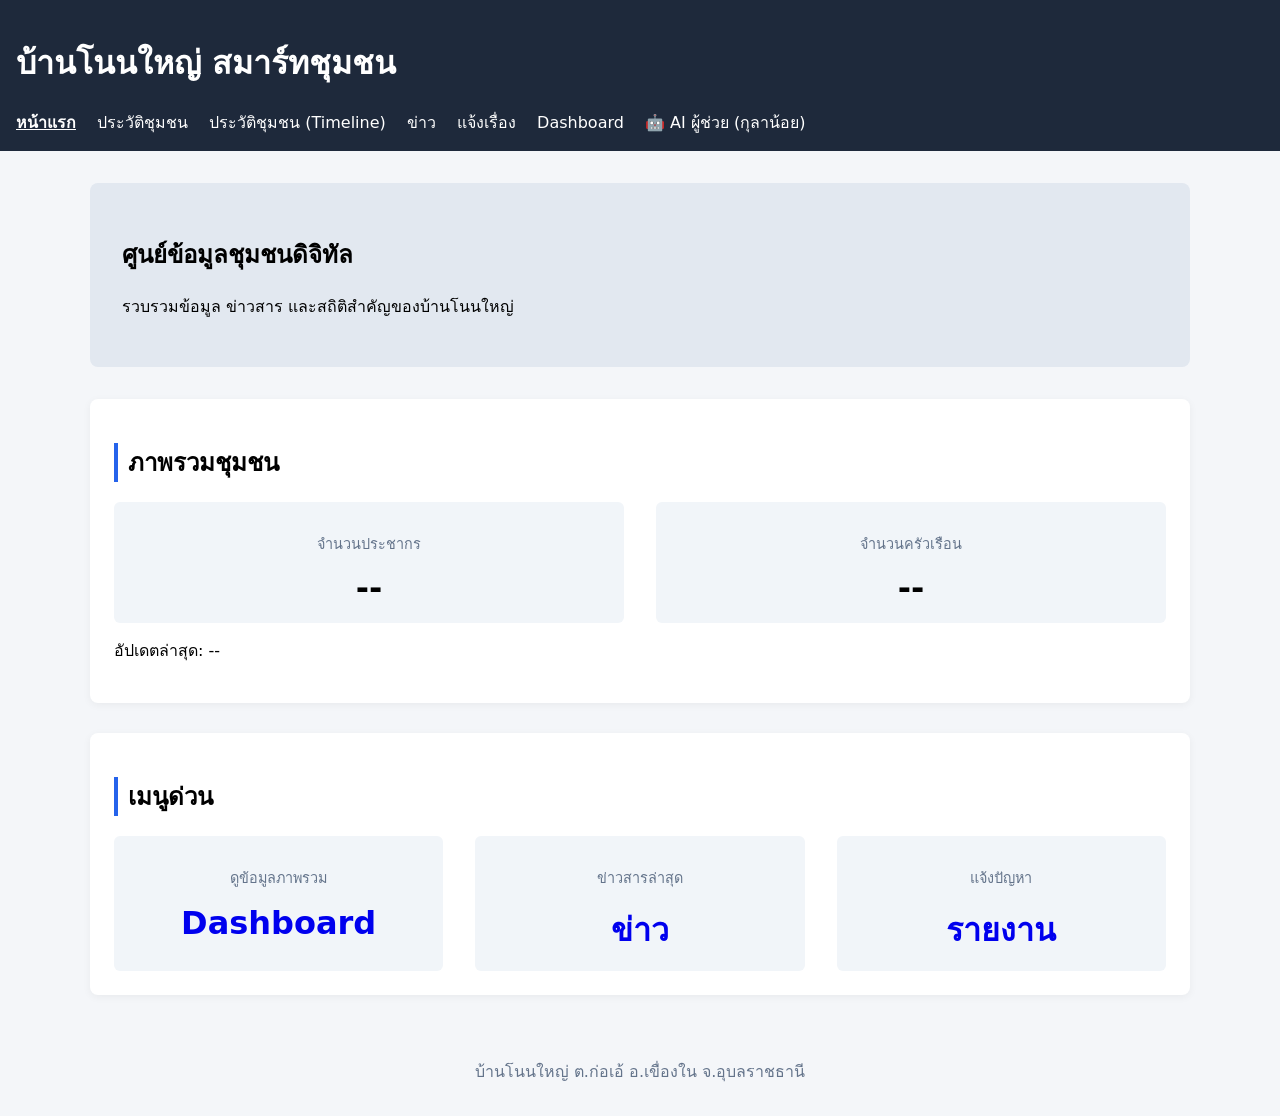
<file: index.html>
<!doctype html>
<html lang="th">
<head>
<meta charset="utf-8">
<title>หน้าแรก - บ้านโนนใหญ่</title>
<meta name="viewport" content="width=device-width, initial-scale=1">
<link rel="stylesheet" href="assets/style.css">
<script src="js/main.js" defer></script>
</head>

<body>
<header>
<h1>บ้านโนนใหญ่ สมาร์ทชุมชน</h1>
<nav>
<a href="index.html" class="active">หน้าแรก</a>
<a href="community.html">ประวัติชุมชน</a>
<a href="timeline.html">ประวัติชุมชน (Timeline)</a>  
<a href="news.html">ข่าว</a>
<a href="report.html">แจ้งเรื่อง</a>
<a href="dashboard.html">Dashboard</a>
<a href="https://chatgpt.com/g/g-695b0327f47481919179bb3045bfa3d7-kulaan-y"
   target="_blank" rel="noopener">🤖 AI ผู้ช่วย (กุลาน้อย)</a> 
</nav>
</header>

<main>
<div class="container">

<section class="hero">
<h2>ศูนย์ข้อมูลชุมชนดิจิทัล</h2>
<p>รวบรวมข้อมูล ข่าวสาร และสถิติสำคัญของบ้านโนนใหญ่</p>
</section>

<section class="card" style="margin-top:30px;">
<h2>ภาพรวมชุมชน</h2>

<div class="stats" style="margin-top:15px;">

<div class="stat-box">
<p class="label">จำนวนประชากร</p>
<p id="home-population" class="value">--</p>
</div>

<div class="stat-box">
<p class="label">จำนวนครัวเรือน</p>
<p id="home-households" class="value">--</p>
</div>

</div>

<p style="margin-top:15px;">
อัปเดตล่าสุด: <span id="home-updated">--</span>
</p>

</section>

<section class="card" style="margin-top:30px;">
<h2>เมนูด่วน</h2>

<div class="stats" style="margin-top:15px;">

<a href="dashboard.html" class="stat-box" style="text-decoration:none;">
<p class="label">ดูข้อมูลภาพรวม</p>
<p class="value">Dashboard</p>
</a>

<a href="news.html" class="stat-box" style="text-decoration:none;">
<p class="label">ข่าวสารล่าสุด</p>
<p class="value">ข่าว</p>
</a>

<a href="report.html" class="stat-box" style="text-decoration:none;">
<p class="label">แจ้งปัญหา</p>
<p class="value">รายงาน</p>
</a>

</div>
</section>

</div>
</main>

<footer>
บ้านโนนใหญ่ ต.ก่อเอ้ อ.เขื่องใน จ.อุบลราชธานี
</footer>

</body>
</html>
</file>
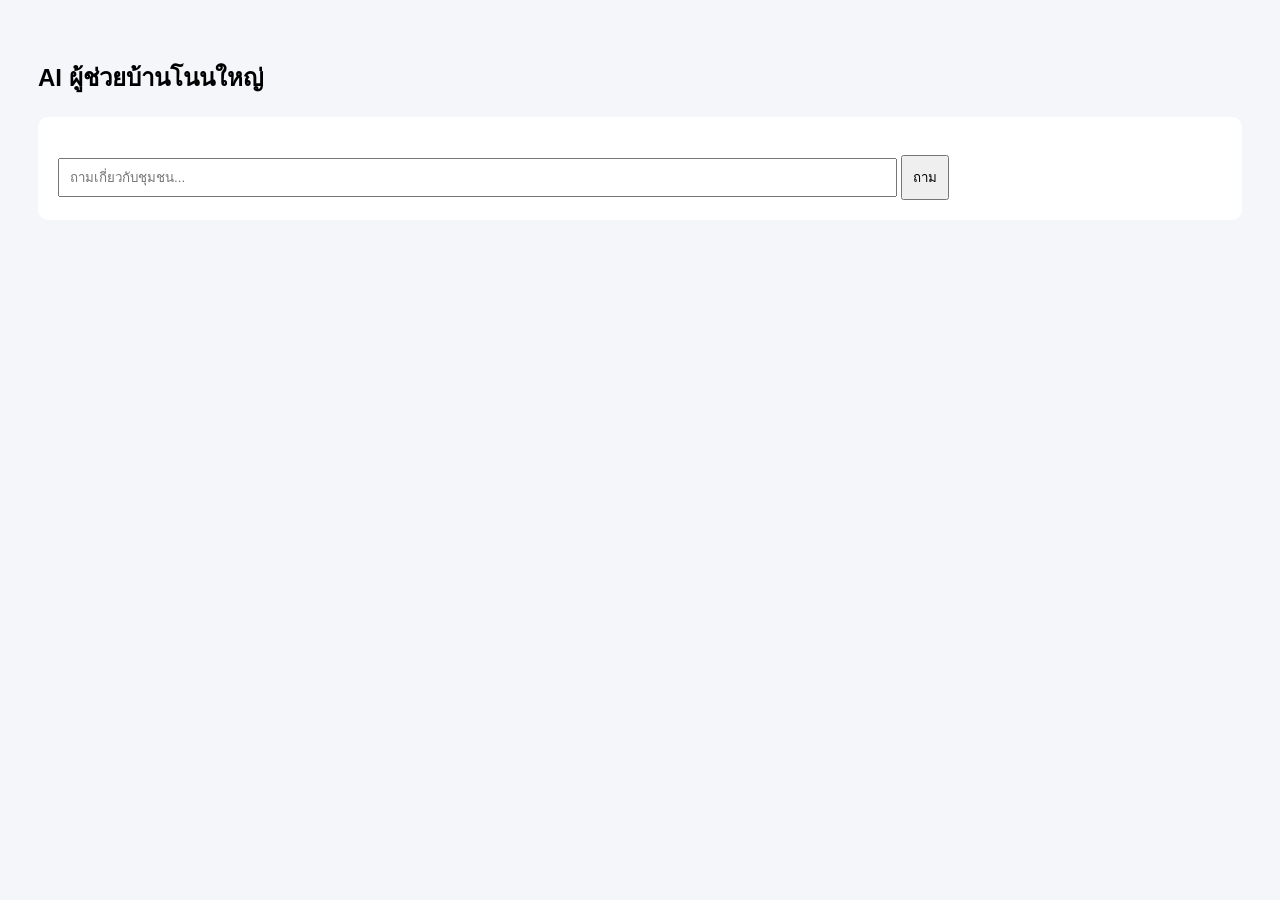
<file: ai.html>
<!DOCTYPE html>
<html lang="th">
<head>
<meta charset="UTF-8">
<title>AI ผู้ช่วยชุมชน</title>
<style>
body { font-family: sans-serif; background:#f4f6f9; padding:30px; }
#chat { background:white; padding:20px; border-radius:10px; }
input, button { padding:10px; }
</style>
</head>
<body>

<h2>AI ผู้ช่วยบ้านโนนใหญ่</h2>

<div id="chat">
<div id="messages"></div>
<br>
<input type="text" id="question" placeholder="ถามเกี่ยวกับชุมชน..." style="width:70%">
<button onclick="askAI()">ถาม</button>
</div>

<script>
async function askAI(){
    const q = document.getElementById("question").value;
    const res = await fetch("YOUR_APPS_SCRIPT_URL?type=AI&q=" + encodeURIComponent(q));
    const data = await res.json();
    document.getElementById("messages").innerHTML += "<p><b>คุณ:</b> "+q+"</p>";
    document.getElementById("messages").innerHTML += "<p><b>AI:</b> "+data.answer+"</p>";
}
</script>

</body>
</html>
</file>
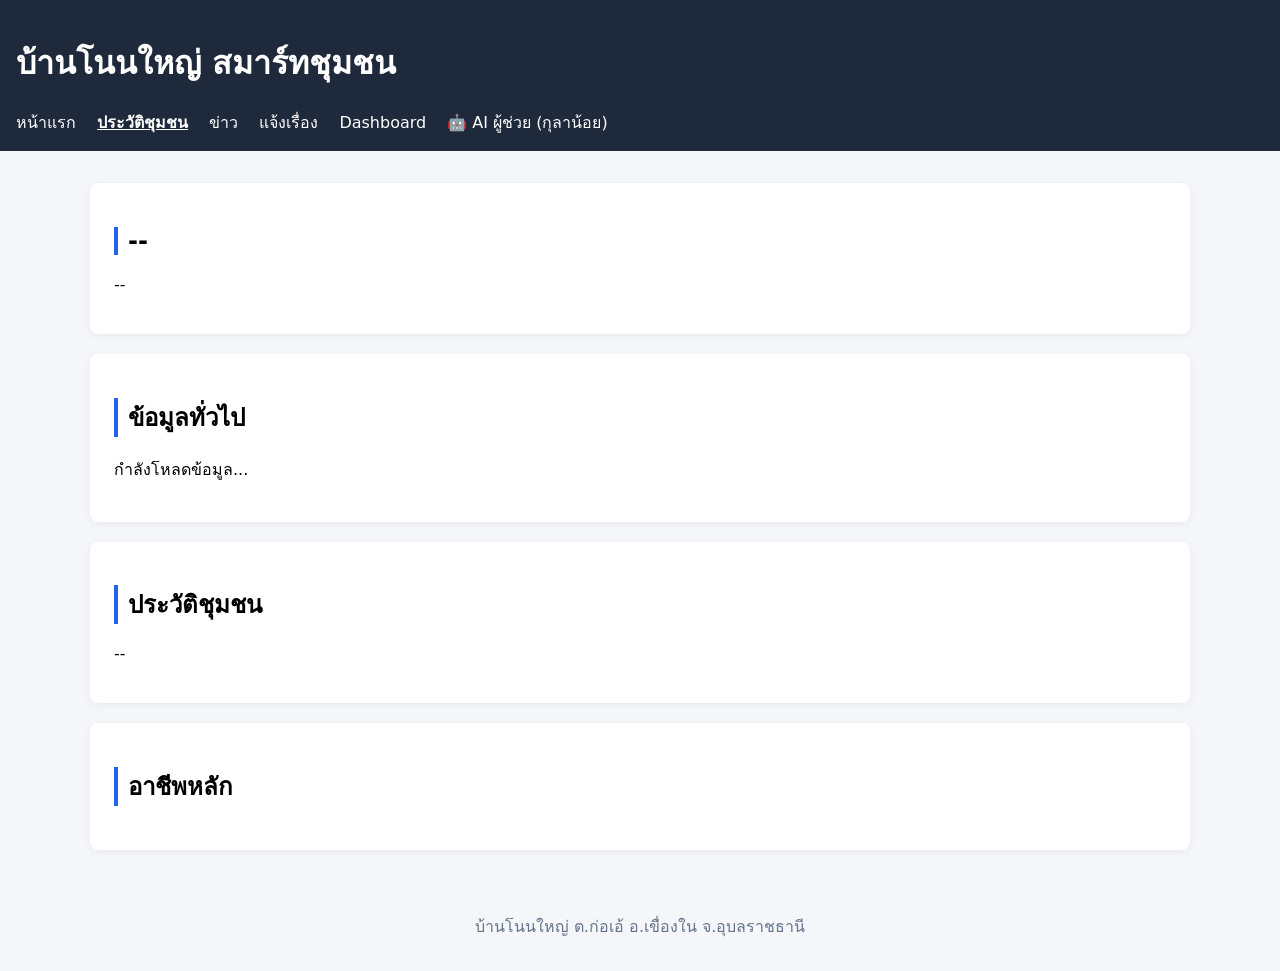
<file: community.html>
<!doctype html>
<html lang="th">
<head>
<meta charset="utf-8">
<title>ประวัติชุมชน - บ้านโนนใหญ่</title>
<meta name="viewport" content="width=device-width, initial-scale=1">
<link rel="stylesheet" href="assets/style.css">
<script src="js/main.js" defer></script>
</head>

<body>

<header>
<h1>บ้านโนนใหญ่ สมาร์ทชุมชน</h1>
<nav>
<a href="index.html">หน้าแรก</a>
<a href="community.html" class="active">ประวัติชุมชน</a>
<a href="news.html">ข่าว</a>
<a href="report.html">แจ้งเรื่อง</a>
<a href="dashboard.html">Dashboard</a>
<a href="https://chatgpt.com/g/g-695b0327f47481919179bb3045bfa3d7-kulaan-y"
   target="_blank"
   rel="noopener">
🤖 AI ผู้ช่วย (กุลาน้อย)
</a> 
</nav>
</header>

<main>
<div class="container">

<section class="card">
<h2 id="community-name">--</h2>
<p id="community-location">--</p>
</section>

<section class="card" style="margin-top:20px;">
<h2>ข้อมูลทั่วไป</h2>
<p id="community-summary">กำลังโหลดข้อมูล...</p>
</section>

<section class="card" style="margin-top:20px;">
<h2>ประวัติชุมชน</h2>
<p id="community-history">--</p>
</section>

<section class="card" style="margin-top:20px;">
<h2>อาชีพหลัก</h2>
<ul id="community-jobs"></ul>
</section>

</div>
</main>

<footer>
บ้านโนนใหญ่ ต.ก่อเอ้ อ.เขื่องใน จ.อุบลราชธานี
</footer>

</body>
</html>
</file>
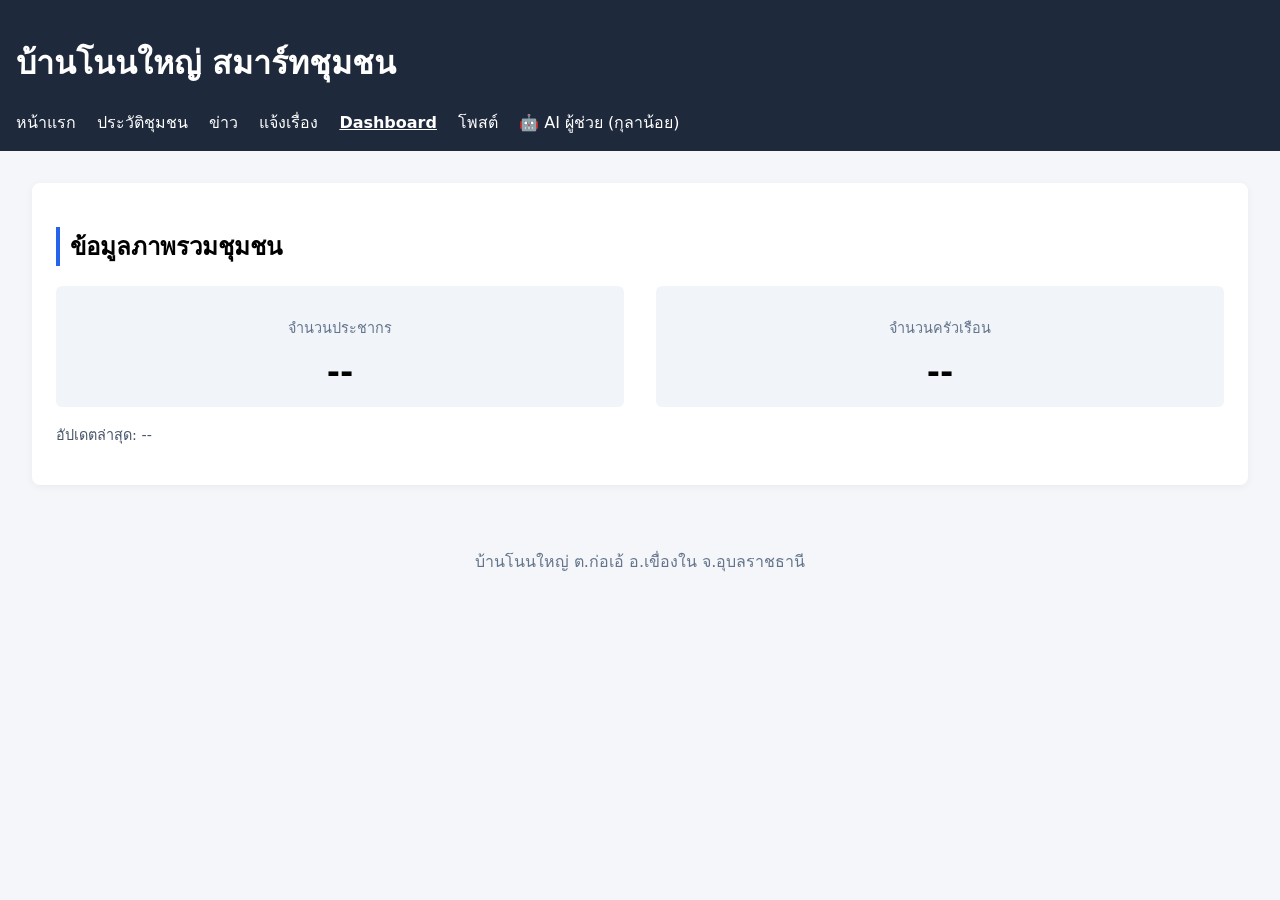
<file: dashboard.html>
<!doctype html>
<html lang="th">
<head>
<meta charset="utf-8">
<title>Dashboard - บ้านโนนใหญ่</title>
<meta name="viewport" content="width=device-width, initial-scale=1">
<link rel="stylesheet" href="assets/style.css">
<script src="js/main.js" defer></script>
</head>

<body>

<header>
<h1>บ้านโนนใหญ่ สมาร์ทชุมชน</h1>
<nav>
<a href="index.html">หน้าแรก</a>
<a href="community.html">ประวัติชุมชน</a>
<a href="news.html">ข่าว</a>
<a href="report.html">แจ้งเรื่อง</a>
<a href="dashboard.html" class="active">Dashboard</a>
<a href="post.html">โพสต์</a>   
<a href="https://chatgpt.com/g/g-695b0327f47481919179bb3045bfa3d7-kulaan-y"
   target="_blank"
   rel="noopener">
🤖 AI ผู้ช่วย (กุลาน้อย)
</a>  
</nav>
</header>

<main>

<section class="card">
<h2>ข้อมูลภาพรวมชุมชน</h2>

<div class="stats">
<div class="stat-box">
<p class="label">จำนวนประชากร</p>
<p id="population" class="value">--</p>
</div>

<div class="stat-box">
<p class="label">จำนวนครัวเรือน</p>
<p id="households" class="value">--</p>
</div>
</div>

<p class="updated">อัปเดตล่าสุด: <span id="updated">--</span></p>

</section>

</main>

<footer>
บ้านโนนใหญ่ ต.ก่อเอ้ อ.เขื่องใน จ.อุบลราชธานี
</footer>

</body>
</html>
</file>
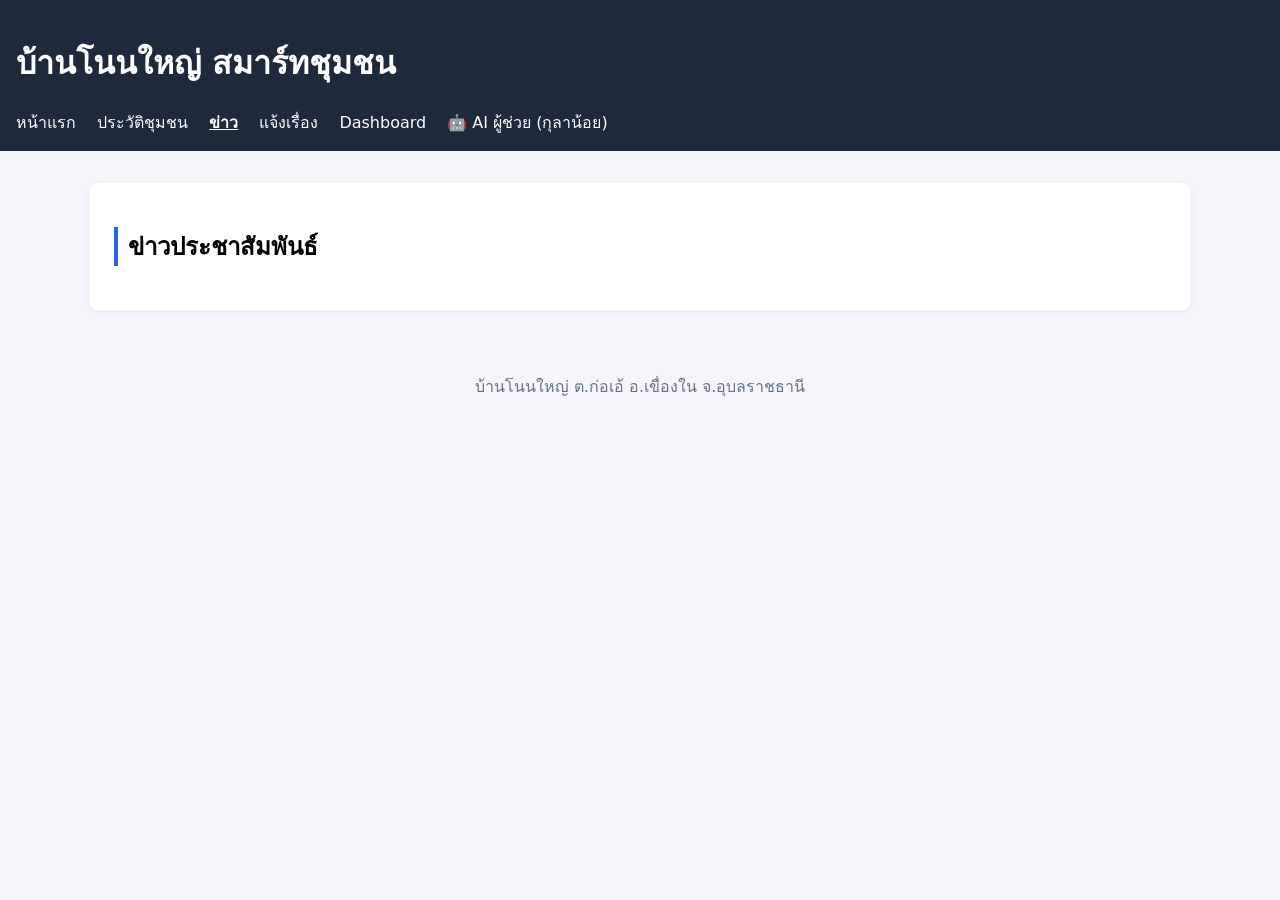
<file: news.html>
<!DOCTYPE html>
<html lang="th">
<head>
  <meta charset="UTF-8">
  <title>ข่าวชุมชน - บ้านโนนใหญ่</title>
  <meta name="viewport" content="width=device-width, initial-scale=1">
  <link rel="stylesheet" href="assets/style.css">
</head>
<body>

<header>
  <h1>บ้านโนนใหญ่ สมาร์ทชุมชน</h1>
  <nav>
    <a href="index.html">หน้าแรก</a>
    <a href="community.html">ประวัติชุมชน</a>
    <a href="news.html" class="active">ข่าว</a>
    <a href="report.html">แจ้งเรื่อง</a>
    <a href="dashboard.html">Dashboard</a>
    <a href="https://chatgpt.com/g/g-695b0327f47481919179bb3045bfa3d7-kulaan-y"
   target="_blank"
   rel="noopener">
🤖 AI ผู้ช่วย (กุลาน้อย)
</a>
  </nav>
</header>

<main class="container">

  <div class="card">
    <h2>ข่าวประชาสัมพันธ์</h2>
    <div id="news-list">
      กำลังโหลดข้อมูล...
    </div>
  </div>

</main>

<footer>
  บ้านโนนใหญ่ ต.ก่อเอ้ อ.เขื่องใน จ.อุบลราชธานี
</footer>

<script src="js/main.js"></script>

</body>
</html>
</file>
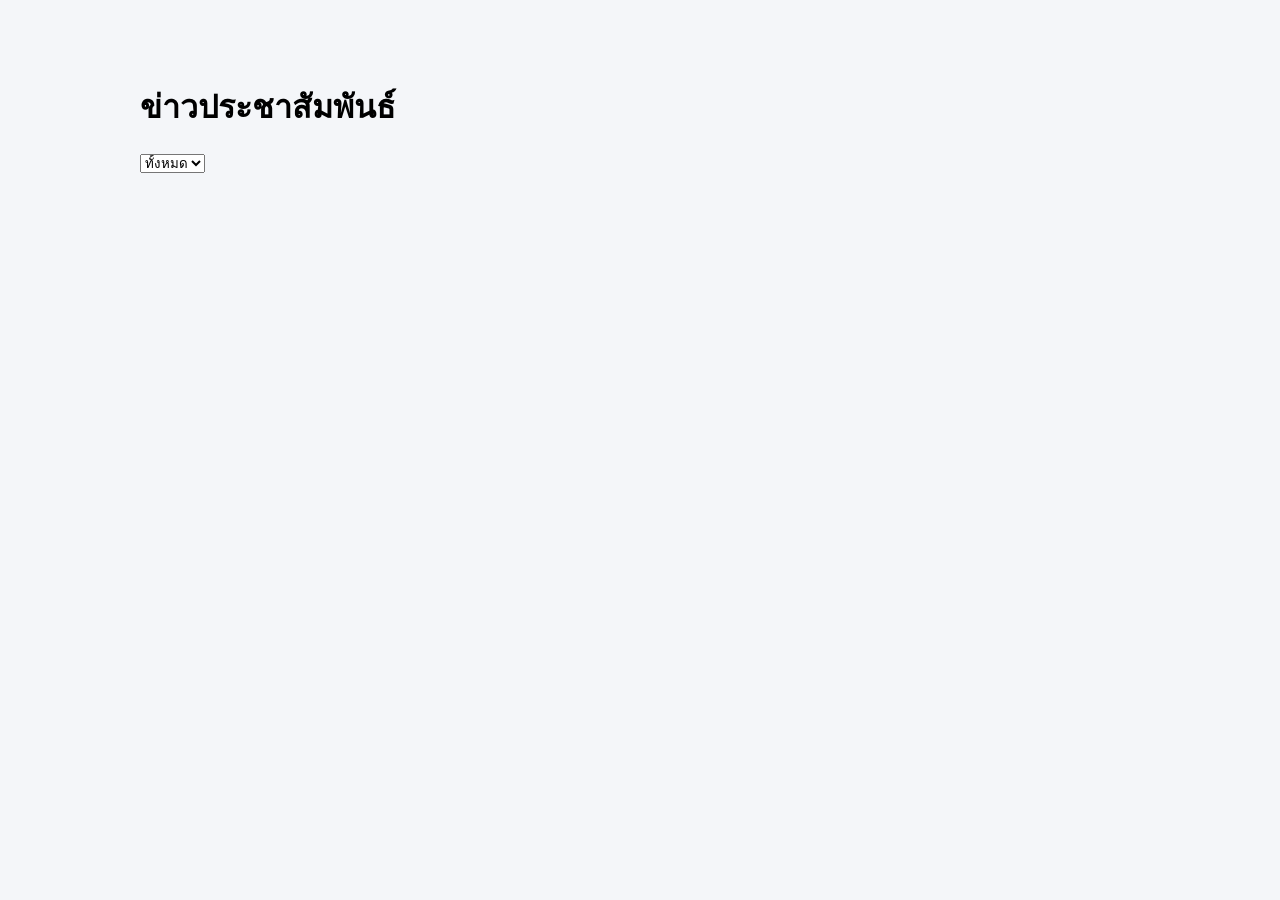
<file: post.html>
<!DOCTYPE html>
<html lang="th">
<head>
<meta charset="UTF-8">
<meta name="viewport" content="width=device-width, initial-scale=1.0">
<title>ข่าวประชาสัมพันธ์</title>
<style>
body { font-family:sans-serif; background:#f4f6f9; margin:0; }
.container { max-width:1000px; margin:40px auto; padding:20px; }
.card {
  background:white;
  padding:20px;
  margin-bottom:20px;
  border-radius:10px;
  transition:0.2s;
}
.card:hover { transform:translateY(-3px); }
.meta { font-size:13px; color:gray; margin-bottom:10px; }
a { text-decoration:none; color:inherit; }
.filter { margin-bottom:20px; }
</style>
</head>
<body>

<div class="container">

<h1>ข่าวประชาสัมพันธ์</h1>

<select id="categoryFilter" class="filter">
  <option value="">ทั้งหมด</option>
</select>

<div id="posts"></div>

</div>

<script>
const API_URL = "https://script.google.com/macros/s/AKfycbzkrL0ykSIOYAwMljLEBXe--9oVDvdGtjAxxEnVbs2eWMeMfBHaY-cQ6CEDJBp0ffbJCA/exec?type=POSTS";

fetch(API_URL)
.then(res => res.json())
.then(data => {

  const container = document.getElementById("posts");
  const filter = document.getElementById("categoryFilter");

  const posts = data
    .filter(p => p.status === "published")
    .sort((a,b) => new Date(b.created_at) - new Date(a.created_at));

  const categories = [...new Set(posts.map(p => p.category))];
  categories.forEach(cat=>{
    const opt=document.createElement("option");
    opt.value=cat;
    opt.textContent=cat;
    filter.appendChild(opt);
  });

  function render(selectedCategory=""){

    container.innerHTML="";

    posts
      .filter(p => !selectedCategory || p.category===selectedCategory)
      .forEach(post=>{

        const div=document.createElement("div");
        div.className="card";

        div.innerHTML=`
          <a href="post-detail.html?id=${post.id}">
            <h2>${post.title}</h2>
            <div class="meta">
              ${post.category} | ${post.created_at} | โดย ${post.author}
            </div>
            <p>${post.excerpt || ""}</p>
          </a>
        `;

        container.appendChild(div);
      });
  }

  filter.addEventListener("change",()=>{
    render(filter.value);
  });

  render();

});
</script>

</body>
</html>
</file>
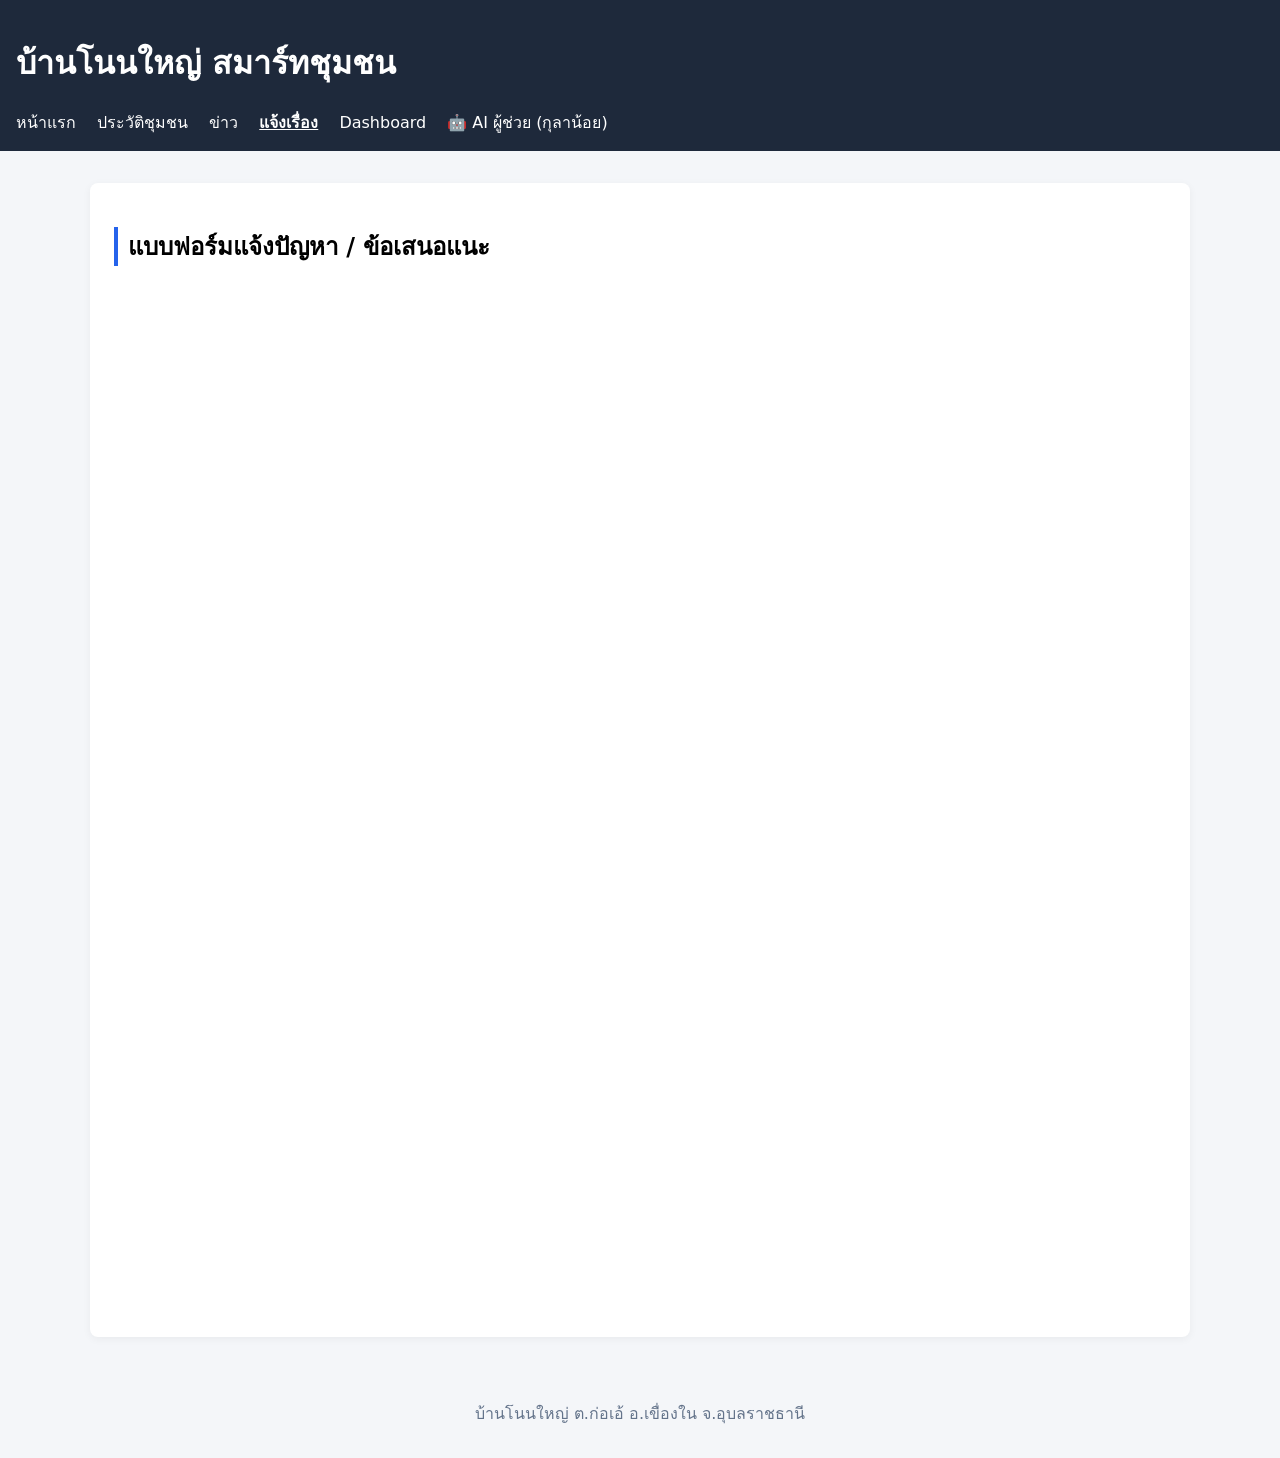
<file: report.html>
<!DOCTYPE html>
<html lang="th">
<head>
  <meta charset="UTF-8">
  <title>แจ้งเรื่อง - บ้านโนนใหญ่</title>
  <meta name="viewport" content="width=device-width, initial-scale=1">
  <link rel="stylesheet" href="assets/style.css">
</head>
<body>

<header>
  <h1>บ้านโนนใหญ่ สมาร์ทชุมชน</h1>
  <nav>
    <a href="index.html">หน้าแรก</a>
    <a href="community.html">ประวัติชุมชน</a>
    <a href="news.html">ข่าว</a>
    <a href="report.html" class="active">แจ้งเรื่อง</a>
    <a href="dashboard.html">Dashboard</a>
    <a href="https://chatgpt.com/g/g-695b0327f47481919179bb3045bfa3d7-kulaan-y"
   target="_blank"
   rel="noopener">
🤖 AI ผู้ช่วย (กุลาน้อย)
</a>
  </nav>
</header>

<main class="container">

  <div class="card">
    <h2>แบบฟอร์มแจ้งปัญหา / ข้อเสนอแนะ</h2>

    <!-- วาง iframe จาก Google Forms ตรงนี้ -->
      
    <iframe 
      src="https://docs.google.com/forms/d/e/1FAIpQLScSvKx4-TMMy59Y86jPXTpQKQdsrebaJl4A7DVcOmSftRbtqg/viewform?embedded=true"
      width="100%" 
      height="1023" 
      frameborder="0"
      marginheight="0"
      marginwidth="0"
      style="border-radius:8px;">
    </iframe>

  </div>

</main>

<footer>
  บ้านโนนใหญ่ ต.ก่อเอ้ อ.เขื่องใน จ.อุบลราชธานี
</footer>

</body>
</html>
</file>
<file: assets/style.css>
/* update test */
body {
  font-family: system-ui, sans-serif;
  margin: 0;
  background: #f4f6f9;
}

header {
  background: #1e293b;
  color: white;
  padding: 1rem;
}

nav a {
  color: white;
  margin-right: 1rem;
  text-decoration: none;  
}

nav a.active {
  font-weight: bold;
  text-decoration: underline;  
}

main {
  padding: 2rem;
}

footer {
  text-align: center;
  padding: 2rem 0;
  color: #64748b;
}

.hero {
  background:#e2e8f0;
  padding:2rem;
  border-radius:8px;
  margin-bottom:2rem;
}

.container {
  max-width: 1100px;
  margin: auto;
}

.stat-box {
  cursor: pointer;
  transition: 0.2s;
}

.stat-box:hover {
  transform: translateY(-4px);
}

.card {
  background: white;
  padding: 1.5rem;
  border-radius: 8px;
  box-shadow: 0 2px 8px rgba(0,0,0,0.05);
}

.card h2 {
  border-left: 4px solid #2563eb;
  padding-left: 10px;
}

.stats {
  display: flex;
  gap: 2rem;
  margin-top: 1rem;
}

.stat-box {
  flex: 1;
  background: #f1f5f9;
  padding: 1rem;
  border-radius: 6px;
  text-align: center;
}

.label {
  font-size: 0.9rem;
  color: #64748b;
}

.value {
  font-size: 2rem;
  font-weight: bold;
  margin: 0.5rem 0 0 0;
}

.updated {
  margin-top: 1rem;
  font-size: 0.9rem;
  color: #475569;
}

form {
  display: flex;
  flex-direction: column;
  gap: 10px;
}

input, select, textarea {
  padding: 8px;
  border-radius: 6px;
  border: 1px solid #ccc;
}

button {
  background: #2563eb;
  color: white;
  padding: 10px;
  border: none;
  border-radius: 6px;
  cursor: pointer;
}

button:hover {
  background: #1e40af;
}

iframe {
  border: none;
}

.ai-btn {
    background: #2e8b57;
    padding: 6px 12px;
    border-radius: 6px;
    color: white;
}
</file>
